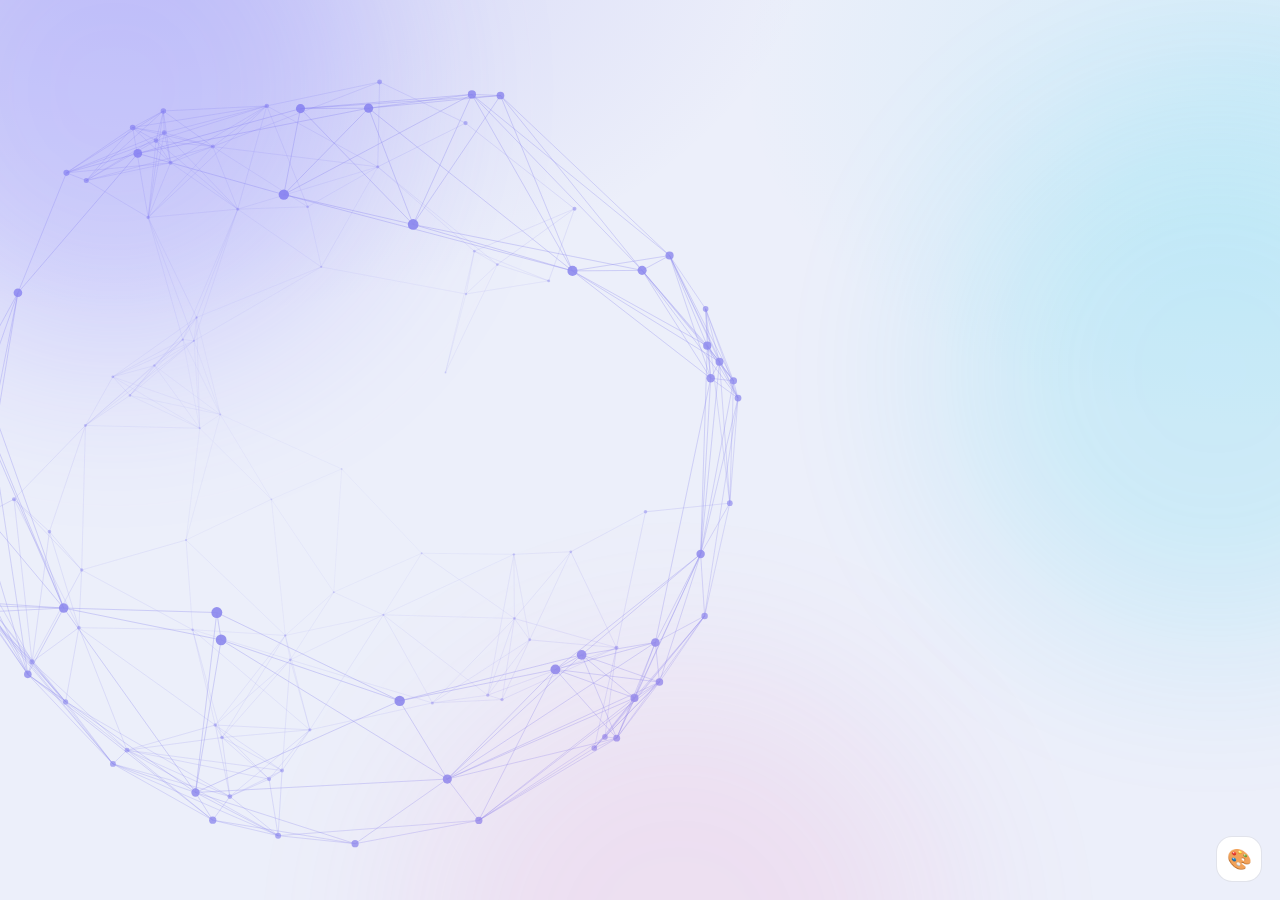
<file: frontend/index.html>
<!DOCTYPE html>
<html lang="en" data-theme="light"><head><meta charset="utf-8"><meta name="viewport" content="width=device-width,initial-scale=1">
<title>bstpl sim info</title>
<script>try{document.documentElement.dataset.theme=localStorage.getItem('vi-theme')||(matchMedia('(prefers-color-scheme:dark)').matches?'dark':'light')}catch(e){}</script>
<style>.hide{display:none!important}</style>
<link rel="preconnect" href="https://fonts.googleapis.com"><link rel="preconnect" href="https://fonts.gstatic.com" crossorigin>
<link rel="stylesheet" href="https://fonts.googleapis.com/css2?family=Sora:wght@500;700;800&display=swap">
<link rel="stylesheet" href="style.css?v=20261109">
<link rel="stylesheet" href="ux3d.css?v=20261109"></head><body>
<canvas id="bg" aria-hidden="true"></canvas>
<div class="aurora" aria-hidden="true"><i></i><i></i><i></i></div>

<!-- ================= SIGN IN ================= -->
<section id="login" class="hide">
  <div class="hero">
    <div class="scene" aria-hidden="true">
      <div class="ring"></div><div class="ring r2"></div>
      <div class="cube"><i>📶</i><i>🔐</i><i>📊</i><i>📱</i><i>🌐</i><i>⚡</i></div>
    </div>
    <h1 class="brand">Bstpl sim info</h1>
    <p class="lead">Every SIM provider and every customer, behind one employee sign-in.</p>
    <ul class="perks">
      <li><span>🌐</span>Fetch all providers at once, or one by name</li>
      <li><span>🔐</span>Only signed-in employees can add entries or team members</li>
      <li><span>⬇</span>Download any result as Excel</li>
    </ul>
  </div>
  <form id="loginForm" class="glass tilt" data-tilt="5" autocomplete="on">
    <h2>Sign in</h2><p class="sub">Use your employee ID and password.</p>
    <div class="banner warn hide" id="serverWarmBanner" style="font-size:12px;margin-bottom:12px">
      ⚡ Connecting to cloud server (Render free tier wakes up in ~30s on first load). Please wait…
    </div>
    <label>Employee ID<input id="lId" name="username" autocomplete="username" required></label>
    <label>Password<span class="pw"><input id="lPw" name="password" type="password" autocomplete="current-password" required><button type="button" class="eye" data-eye="lPw" aria-label="Show or hide password">👁</button></span></label>
    <div class="err hide" id="lErr" role="alert"></div>
    <button class="btn big" id="lBtn">Sign in</button>
    <p class="hint">Need access? Ask a signed-in colleague to add you in the Team page.</p>
  </form>
</section>

<!-- ================= APP ================= -->
<div id="app" class="hide">
  <header class="top glass">
    <div class="logo"><span class="gem" aria-hidden="true"></span><h1>bstpl sim info</h1></div>
    <nav class="tabs" id="mainNav"><button class="on" data-v="vData">📊 Data</button><button data-v="vTeam">👥 Team</button><button data-v="vLogs">🕘 Login history</button></nav>
    <div class="right">
      <span class="pill" id="conn">connecting…</span>
      <div class="user">
        <button class="avatar" id="userBtn" aria-label="Account menu"><span id="uIni">A</span></button>
        <div class="menu hide" id="userMenu"><div class="who"><b id="uName"></b><small id="uId"></small></div>
          <button id="chgPw">🔑 Change password</button><button id="logout">⎋ Sign out</button></div>
      </div>
    </div>
  </header>

  <main>
    <div class="banner hide" id="banner"></div>
    <div class="banner warn hide" id="pwWarn">You are still using the built-in password. <button class="link" id="pwWarnBtn">Change it now</button></div>

    <!-- ---- data ---- -->
    <section id="vData" class="rise">
      <div class="card tablebar"><div id="chips"></div><button class="btn ghost" id="newTable">➕ New table</button></div>
      <div id="work" class="hide">
        <nav class="tabs subnav"><button class="on" data-t="fetch">📊 Data</button><button data-t="add">➕ Insert</button></nav>
        <section id="fetch" class="rise">
          <!-- Excel Table Action Bar -->
          <div class="card excel-action-bar">
            <div class="row between" style="align-items:center;flex-wrap:wrap;gap:10px">
              <div class="row top0" style="align-items:center;gap:10px;flex-wrap:wrap">
                <!-- Dedicated Download as Excel Sheet Option -->
                <button type="button" class="btn excel-dl-btn" id="dl" title="Download current filtered data as an Excel spreadsheet">
                  <span>⬇ Download Excel (.xlsx)</span>
                </button>

                <button type="button" class="btn ghost" id="reset" title="Clear all column filters and show all data">
                  <span>🔄 Reset All Filters</span>
                </button>

                <!-- One-Time Delete All Data Option -->
                <button type="button" class="btn btn-danger-outline" id="deleteAllBtn" title="Permanently delete all records in this table (Can only be executed once)">
                  <span>🗑️ Delete All</span>
                </button>

                <!-- Column Visibility Dropdown -->
                <div class="col-picker-wrap">
                  <button type="button" class="btn ghost" id="colPickerBtn" aria-expanded="false" title="Choose which columns to show in the table">
                    ⚙ Columns <span class="tag" id="colBadge" style="margin-left:4px;font-size:10px">10</span> ▾
                  </button>
                  <div class="col-picker-menu hide" id="colPickerMenu">
                    <div class="col-picker-header">
                      <div class="row between top0" style="margin-bottom:8px">
                        <strong style="font-size:13px">Columns to Display</strong>
                        <button type="button" class="btn ghost sm" id="colCloseBtn" style="padding:2px 8px">✕</button>
                      </div>
                      <div class="row top0" style="gap:6px">
                        <button type="button" class="btn ghost sm" id="colSelectAll">All</button>
                        <button type="button" class="btn ghost sm" id="colSelectDefault">Core 10</button>
                        <button type="button" class="btn ghost sm" id="colClearAll">Clear</button>
                      </div>
                    </div>
                    <div class="col-picker-list" id="colPickerList"></div>
                  </div>
                </div>

                <div id="filterPills" class="filter-pills-row"></div>
              </div>

              <!-- Page Size Selector -->
              <div class="row top0" style="align-items:center">
                <label style="display:flex;align-items:center;gap:6px;margin:0;font-size:12px;color:var(--mut)">
                  Rows per page:
                  <select id="pageSize" class="auto" style="padding:6px 10px;font-size:12px">
                    <option value="100" selected>100</option>
                    <option value="250">250</option>
                    <option value="500">500</option>
                    <option value="1000">1000</option>
                    <option value="5000">5,000</option>
                  </select>
                </label>
              </div>
            </div>
          </div>
          <div class="stats" id="stats"></div>

          <!-- Interactive Analytics: Monthly Activations & Single/Dual Profile Pie Charts -->
          <div class="card charts-card" id="analyticsSection">
            <div class="row between top0" style="align-items:center;margin-bottom:12px">
              <div style="display:flex;align-items:center;gap:10px">
                <span style="font-size:22px">📊</span>
                <div>
                  <strong style="font-size:15px;display:block">SIM Activations & Profile Analytics</strong>
                  <span class="hint" style="margin:0;font-size:12px">Visual breakdown of monthly activation percentages and single vs dual profile distribution</span>
                </div>
              </div>
              <div style="display:flex;align-items:center;gap:8px">
                <button type="button" class="btn ghost sm chart-default-btn hide" id="goDefaultAllBtn" title="Reset all chart filters to default representation as when you logged in">
                  <span>↺ Go Default</span>
                </button>
                <button type="button" class="btn ghost sm" id="toggleChartsBtn" title="Toggle charts">
                  <span id="toggleChartsText">Hide Charts ▲</span>
                </button>
              </div>
            </div>
            <div class="charts-grid" id="chartsGrid">
              <!-- Chart 1: Monthly Activation Percentages -->
              <div class="chart-box">
                <div class="chart-header">
                  <div style="display:flex;align-items:center;gap:6px">
                    <strong>📅 Activation Percentage per Month</strong>
                    <span class="tag" id="monthChartBadge">Monthly Share</span>
                  </div>
                  <button type="button" class="btn ghost sm chart-default-btn hide" id="goDefaultMonthBtn" title="Return to default monthly representation as when you logged in">
                    <span>↩ Go Default</span>
                  </button>
                </div>
                <div class="pie-layout">
                  <div class="pie-graphic-wrap">
                    <svg id="monthPieSvg" viewBox="0 0 200 200" class="pie-svg"></svg>
                    <div class="pie-center-label" id="monthPieCenter">
                      <b id="monthPieTotal">7,197</b>
                      <span>Activated</span>
                    </div>
                  </div>
                  <div class="pie-legend" id="monthPieLegend"></div>
                </div>
              </div>

              <!-- Chart 2: Single vs Dual Profile -->
              <div class="chart-box">
                <div class="chart-header">
                  <div style="display:flex;align-items:center;gap:6px">
                    <strong>📶 Single vs Dual Profile Breakdown</strong>
                    <span class="tag" id="profileChartBadge">Profile Types</span>
                  </div>
                  <button type="button" class="btn ghost sm chart-default-btn hide" id="goDefaultProfileBtn" title="Return to default profile representation as when you logged in">
                    <span>↩ Go Default</span>
                  </button>
                </div>
                <div class="pie-layout">
                  <div class="pie-graphic-wrap">
                    <svg id="profilePieSvg" viewBox="0 0 200 200" class="pie-svg"></svg>
                    <div class="pie-center-label" id="profilePieCenter">
                      <b id="profilePieRatio">74.6%</b>
                      <span>Single</span>
                    </div>
                  </div>
                  <div class="pie-legend" id="profilePieLegend"></div>
                </div>
              </div>
            </div>
          </div>

          <div class="card table-card" style="position:relative;z-index:1">
            <div class="wrap">
              <table id="dataTable">
                <thead id="head"></thead>
                <tbody id="body"></tbody>
              </table>
            </div>
            <div class="pager"><span id="info"></span><span><button class="btn ghost" id="prev">‹ Prev</button> <button class="btn ghost" id="next">Next ›</button></span></div>
            <!-- Excel Filter Popover Menu (Anchored to table headers) -->
            <div id="excelFilterMenu" class="excel-filter-menu hide" role="dialog" aria-label="Excel column filter"></div>
          </div>
        </section>
        <section id="add" class="hide rise">
          <div class="card empty hide" id="addAll"><h3>Choose a provider to add an entry</h3><div id="addPick"></div></div>
          <form class="card" id="form"><div class="grid" id="fields"></div>
            <div class="row"><button class="btn">Save to database</button><button type="reset" class="btn ghost" id="clear">Clear</button></div></form>
        </section>
      </div>
      <div class="card empty hide" id="noTables">No tables in this database yet. Click <b>➕ New table</b> to create one, or create tables in MySQL Workbench and refresh this page.</div>
    </section>

    <!-- ---- team ---- -->
    <section id="vTeam" class="hide rise"><div class="two">
      <form class="card" id="memberForm" autocomplete="off"><h3>Add a team member</h3>
        <p class="hint">Only signed-in employees can do this. The new member can change their password after signing in.</p>
        <div class="grid one">
          <label>Employee ID<input id="mId" required minlength="3" maxlength="30" pattern="[A-Za-z0-9_.-]+" placeholder="e.g. 2045"></label>
          <label>Full name<input id="mName" required maxlength="100" placeholder="e.g. Asha Rao"></label>
          <label>Temporary password<span class="pw"><input id="mPw" type="password" minlength="6" maxlength="100" required autocomplete="new-password" data-meter="mMeter"><button type="button" class="eye" data-eye="mPw" aria-label="Show or hide password">👁</button></span><span class="meter" id="mMeter"><i></i></span></label>
          <label style="display:flex;gap:8px;align-items:center;font-weight:500"><input type="checkbox" id="mAdmin" style="width:auto;margin:0"> Administrator (manages the team, sees login history, creates tables)</label>
        </div>
        <div class="row"><button class="btn">Add member</button></div></form>
      <div class="card"><h3>Team members <small class="count" id="mCount"></small></h3>
        <div class="wrap"><table><thead><tr><th>Employee ID</th><th>Name</th><th>Added by</th><th>Last sign-in</th><th></th></tr></thead><tbody id="mBody"></tbody></table></div></div>
    </div></section>

    <!-- ---- login history ---- -->
    <section id="vLogs" class="hide rise"><div class="card">
      <div class="row between top0"><h3>Login history <small class="count" id="lgInfo"></small></h3>
        <span class="row top0"><select id="lgFilter" class="auto"><option value="">Everything</option><option value="fail">Failed sign-ins</option><option value="login">Sign-ins</option><option value="logout">Sign-outs</option><option value="password_change">Password changes</option><option value="member_added">Members added</option><option value="member_removed">Members removed</option><option value="bulk_upload">Bulk uploads</option></select>
        <button class="btn ghost" id="lgRefresh">↻ Refresh</button></span></div>
      <div class="wrap"><table><thead><tr><th>Time</th><th>Employee ID</th><th>Name</th><th>What happened</th><th>Details</th><th>IP address</th><th>Device</th></tr></thead><tbody id="lgBody"></tbody></table></div>
    </div></section>
  </main>
</div>

<dialog id="dlg"><h2>Create a new table</h2>
  <label>Table name<input id="tName" placeholder="e.g. NEWPROVIDER"></label>
  <p class="hint">An <b>id</b> column (automatic number) and a <b>created_at</b> column are added for you.</p>
  <div id="cols"></div>
  <div class="row"><button type="button" class="btn ghost" id="addCol">+ Column</button><span style="flex:1"></span>
    <button type="button" class="btn ghost" id="cancel">Cancel</button><button type="button" class="btn" id="create">Create table</button></div>
</dialog>

<dialog id="pwDlg"><h2>Change password</h2>
  <form id="pwForm" autocomplete="off">
    <label>Current password<span class="pw"><input id="pCur" type="password" autocomplete="current-password" required><button type="button" class="eye" data-eye="pCur" aria-label="Show or hide password">👁</button></span></label>
    <label>New password<span class="pw"><input id="pNew" type="password" minlength="6" maxlength="100" autocomplete="new-password" data-meter="pMeter" required><button type="button" class="eye" data-eye="pNew" aria-label="Show or hide password">👁</button></span><span class="meter" id="pMeter"><i></i></span></label>
    <label>Repeat new password<input id="pNew2" type="password" autocomplete="new-password" required></label>
    <p class="hint">At least 6 characters. 12 or more, mixing letters, numbers and symbols, is strong. Other devices are signed out when you save.</p>
    <div class="row"><span style="flex:1"></span><button type="button" class="btn ghost" id="pCancel">Cancel</button><button class="btn">Save password</button></div>
  </form>
</dialog>

<dialog id="uploadAckDlg" class="ack-dlg">
  <!-- Progress Section -->
  <div id="uploadProgressSection">
    <div class="row between" style="align-items:center;margin-bottom:12px">
      <h3 style="margin:0">⏳ Uploading & Processing Excel Data</h3>
      <span class="tag ok" id="uploadStatusTag">All Sheets</span>
    </div>
    <p class="hint" id="uploadFileMeta" style="margin:0 0 14px">Preparing file...</p>
    
    <div class="progress-wrap">
      <div class="progress-track">
        <div id="uploadProgressBar" class="progress-bar"></div>
      </div>
      <div class="row between" style="font-size:12px;margin-top:8px;color:var(--mut)">
        <span id="uploadStageText">Uploading file…</span>
        <b id="uploadPercent">0%</b>
      </div>
    </div>
    
    <div class="upload-steps">
      <div class="ustep active" id="step1"><i>1</i> <span>Uploading Excel file</span></div>
      <div class="ustep" id="step2"><i>2</i> <span>Sheet names as Providers</span></div>
      <div class="ustep" id="step3"><i>3</i> <span>Consolidating customer entries</span></div>
    </div>
  </div>

  <!-- Acknowledgment Section -->
  <div id="uploadAckSection" class="hide">
    <div style="text-align:center;margin-bottom:18px">
      <div class="ack-icon">✅</div>
      <h2 style="margin:0 0 6px">Data Upload Acknowledgment</h2>
      <p class="hint" style="max-width:560px;margin:0 auto">
        All sheets have been successfully consolidated into the unified table. Each sheet name was processed as the SIM Provider, and each table row was imported with its customer name. The file itself is not stored; only a fingerprint is kept so an accidental re-upload can be caught.
      </p>
    </div>

    <div class="stats" style="grid-template-columns:repeat(3,1fr);margin-bottom:18px">
      <div class="card stat">
        <b id="ackTotalRows">0</b>
        <span>Total Entries Imported</span>
      </div>
      <div class="card stat">
        <b id="ackSheetsCount">0</b>
        <span>Providers (Sheets)</span>
      </div>
      <div class="card stat">
        <b id="ackCustomersCount">0</b>
        <span>Customers Identified</span>
      </div>
    </div>

    <ul id="ackWarnings" class="hide" style="margin:0 0 14px;padding:10px 12px 10px 28px;border:1px solid var(--warn);border-radius:12px;color:var(--warn);font-size:12px"></ul>
    <h4 style="margin:0 0 8px;font-size:13px;color:var(--mut);text-transform:uppercase;letter-spacing:.05em">Providers (Sheets) Breakdown</h4>
    <div class="wrap" style="max-height:220px;margin-bottom:18px">
      <table>
        <thead>
          <tr>
            <th>Sheet Name (Provider)</th>
            <th class="num">Entries (Rows)</th>
            <th>Sample Customers</th>
            <th>Status</th>
          </tr>
        </thead>
        <tbody id="ackBreakdownBody"></tbody>
      </table>
    </div>

    <div class="row end">
      <button type="button" class="btn" id="ackCloseBtn">✔ Acknowledge & View Records</button>
    </div>
  </div>

  <!-- Error Section -->
  <div id="uploadErrorSection" class="hide">
    <div style="text-align:center;margin-bottom:18px">
      <div class="ack-icon" style="color:var(--err)">⚠️</div>
      <h2 style="margin:0 0 8px">Upload Failed</h2>
      <p class="err" id="uploadErrorMsg"></p>
    </div>
    <div class="row end">
      <button type="button" class="btn ghost" id="ackErrCloseBtn">Dismiss</button>
    </div>
  </div>
</dialog>

<!-- Professional Delete Entry Confirmation Modal -->
<dialog id="deleteRowDlg" class="pro-modal">
  <div class="pro-modal-body">
    <div class="pro-modal-header">
      <div class="pro-modal-icon danger">
        <svg viewBox="0 0 24 24" width="22" height="22" fill="none" stroke="currentColor" stroke-width="2" stroke-linecap="round" stroke-linejoin="round">
          <polyline points="3 6 5 6 21 6"></polyline>
          <path d="M19 6v14a2 2 0 0 1-2 2H7a2 2 0 0 1-2-2V6m3 0V4a2 2 0 0 1 2-2h4a2 2 0 0 1 2 2v2"></path>
          <line x1="10" y1="11" x2="10" y2="17"></line>
          <line x1="14" y1="11" x2="14" y2="17"></line>
        </svg>
      </div>
      <div>
        <h3 style="margin:0 0 4px;font-size:16px;font-weight:700">Delete Record</h3>
        <p style="margin:0;font-size:12px;color:var(--mut)">Permanently remove this entry from the database. The change will reflect immediately on the website.</p>
      </div>
    </div>

    <!-- Record Preview Card -->
    <div class="pro-record-card">
      <div class="pro-record-row"><span class="pro-record-label">Customer</span><strong class="pro-record-val" id="delRowCustomer">—</strong></div>
      <div class="pro-record-row"><span class="pro-record-label">Provider</span><strong class="pro-record-val" id="delRowProvider">—</strong></div>
      <div class="pro-record-row"><span class="pro-record-label">Date</span><strong class="pro-record-val" id="delRowDate">—</strong></div>
      <div class="pro-record-row"><span class="pro-record-label">Plan / Qty</span><strong class="pro-record-val" id="delRowPlan">—</strong></div>
    </div>

    <div class="pro-modal-actions">
      <button type="button" class="btn ghost" id="delRowCancelBtn">Cancel</button>
      <button type="button" class="btn btn-danger-solid" id="delRowConfirmBtn">
        <span>Delete Record</span>
      </button>
    </div>
  </div>
</dialog>

<!-- Professional Delete All Modal -->
<dialog id="deleteAllModal" class="pro-modal">
  <div class="pro-modal-body">
    <div class="pro-modal-header">
      <div class="pro-modal-icon danger">
        <svg viewBox="0 0 24 24" width="22" height="22" fill="none" stroke="currentColor" stroke-width="2">
          <circle cx="12" cy="12" r="10"></circle>
          <line x1="12" y1="8" x2="12" y2="12"></line>
          <line x1="12" y1="16" x2="12.01" y2="16"></line>
        </svg>
      </div>
      <div>
        <h3 style="margin:0 0 4px;font-size:16px;font-weight:700">Delete All Data</h3>
        <p style="margin:0;font-size:12px;color:var(--mut)">Permanently wipes all customer records from this table while keeping the SIM providers intact. <b>Strictly works only once</b> and locks permanently.</p>
      </div>
    </div>

    <div style="background:rgba(239,68,68,.08);border:1px solid rgba(239,68,68,.25);padding:10px 12px;border-radius:10px;font-size:12px;color:var(--tx)">
      ⚠️ <b>Warning:</b> This action cannot be reversed. All customer entries will be erased.
    </div>

    <label style="font-size:12px;margin:0 0 10px;display:block">
      Type <b>DELETE</b> to confirm:
      <input type="text" id="delAllConfirmInput" placeholder="DELETE" style="width:100%;margin-top:6px;font-family:monospace;letter-spacing:1.5px;text-transform:uppercase" autocomplete="off">
    </label>

    <div class="pro-modal-actions">
      <button type="button" class="btn ghost" id="delAllCancelBtn">Cancel</button>
      <button type="button" class="btn btn-danger-solid" id="delAllConfirmBtn" disabled>
        <span>Delete All Data</span>
      </button>
    </div>
  </div>
</dialog>

<div class="themer" id="themer">
  <div class="menu up hide" id="themeMenu" role="menu" aria-label="Choose a theme"></div>
  <button class="icon" id="themeBtn" title="Change theme (Drag anywhere with cursor)" aria-label="Change theme">🎨</button>
</div>
<div id="toast" role="status"></div>
<script src="script.js?v=20261109"></script>
<script src="ux3d.js?v=20261109"></script></body></html>
</file>
<file: frontend/style.css>
/* bstpl sim info - light + dark, glass surfaces, CSS 3D (cube, rings, tilt, keycap buttons) and a canvas node-sphere behind everything */
/* ---------- themes: pick one with the 🎨 button (saved in this browser) ---------- */
:root,[data-theme=light]{--bg:#eceffa;--card:#ffffff;--glass:rgba(255,255,255,.74);--tx:#141a31;--mut:#657090;--line:rgba(30,42,100,.13);--a:#4f46e5;--a2:#7c73ff;--arg:79,70,229;--on:#fff;--o1:#7c73ff;--o2:#22d3ee;--o3:#f472b6;--org:34,211,238;--ok:#12805c;--err:#d03a31;--warn:#9a6a10;--sh:0 22px 44px -26px rgba(40,50,120,.4);--disp:'Sora',system-ui,'Segoe UI',sans-serif;color-scheme:light}
[data-theme=dark]{--bg:#090d1c;--card:#151b33;--glass:rgba(21,27,51,.72);--tx:#edf0ff;--mut:#9aa5ca;--line:rgba(160,175,255,.15);--a:#8b83ff;--a2:#5f56e8;--arg:139,131,255;--warn:#e6b450;--sh:0 22px 44px -26px rgba(0,0,0,.8);color-scheme:dark}
[data-theme=ocean]{--bg:#e5f3fa;--glass:rgba(255,255,255,.76);--tx:#0c2433;--mut:#53708a;--line:rgba(8,70,110,.15);--a:#075985;--a2:#0284c7;--arg:7,89,133;--o1:#38bdf8;--o2:#2dd4bf;--o3:#818cf8;--org:45,212,191;--sh:0 22px 44px -26px rgba(3,70,110,.42)}
[data-theme=forest]{--bg:#07120d;--card:#0f1f18;--glass:rgba(15,31,24,.74);--tx:#e6f6ee;--mut:#8fb3a1;--line:rgba(120,230,170,.16);--a:#34d399;--a2:#10b981;--arg:52,211,153;--on:#04170e;--o1:#10b981;--o2:#84cc16;--o3:#06b6d4;--org:132,204,22;--warn:#e6b450;--sh:0 22px 44px -26px rgba(0,0,0,.85);color-scheme:dark}
[data-theme=sunset]{--bg:#fff0e6;--glass:rgba(255,255,255,.78);--tx:#2b1608;--mut:#8a6048;--line:rgba(140,60,10,.16);--a:#c2410c;--a2:#ea580c;--arg:194,65,12;--o1:#fb923c;--o2:#f472b6;--o3:#fbbf24;--org:244,114,182;--sh:0 22px 44px -26px rgba(150,60,10,.42)}
[data-theme=rose]{--bg:#fdeef3;--glass:rgba(255,255,255,.78);--tx:#2d0f1a;--mut:#8b5a6b;--line:rgba(150,20,60,.15);--a:#be123c;--a2:#e11d48;--arg:190,18,60;--o1:#fb7185;--o2:#c084fc;--o3:#fda4af;--org:192,132,252;--sh:0 22px 44px -26px rgba(150,20,60,.4)}
[data-theme=graphite]{--bg:#101113;--card:#1b1d21;--glass:rgba(27,29,33,.76);--tx:#efeff1;--mut:#9a9ca5;--line:rgba(255,255,255,.12);--a:#f5a524;--a2:#fcd34d;--arg:245,165,36;--on:#1a1100;--o1:#f5a524;--o2:#64748b;--o3:#a1a1aa;--org:100,116,139;--warn:#e6b450;--sh:0 22px 44px -26px rgba(0,0,0,.85);color-scheme:dark}
*{box-sizing:border-box}
body{margin:0;min-height:100vh;overflow-x:hidden;font:14px/1.5 system-ui,'Segoe UI',sans-serif;color:var(--tx);background:radial-gradient(1100px 650px at 12% -8%,rgba(var(--arg),.16),transparent 60%),radial-gradient(900px 600px at 100% 8%,rgba(var(--org),.12),transparent 60%),var(--bg)}
h1,h2,h3{font-family:var(--disp);margin:0}h3{font-size:16px;margin-bottom:6px}h3 .count{color:var(--mut);font:600 12px system-ui;margin-left:6px}
.hide{display:none!important}
#bg{position:fixed;inset:0;z-index:0;pointer-events:none;opacity:.6;transition:opacity .6s}body.authed #bg{opacity:.3}
.aurora{position:fixed;inset:0;z-index:0;overflow:hidden;pointer-events:none}
.aurora i{position:absolute;width:42vmax;height:42vmax;border-radius:50%;filter:blur(90px);opacity:.26;animation:drift 24s ease-in-out infinite}
.aurora i:nth-child(1){background:var(--o1);left:-12vmax;top:-14vmax}.aurora i:nth-child(2){background:var(--o2);right:-16vmax;top:8vmax;opacity:.16;animation-delay:-8s}.aurora i:nth-child(3){background:var(--o3);left:32vw;bottom:-24vmax;opacity:.12;animation-delay:-15s}
@keyframes drift{50%{transform:translate(4vmax,3vmax) scale(1.1)}}
#login,#app{position:relative;z-index:1}

/* ---------- surfaces ---------- */
.glass,.card{background:var(--glass);-webkit-backdrop-filter:blur(16px) saturate(140%);backdrop-filter:blur(16px) saturate(140%);border:1px solid var(--line);box-shadow:var(--sh),inset 0 1px 0 rgba(255,255,255,.22)}
.card{border-radius:18px;padding:18px;margin-bottom:18px}
.rise{animation:rise .35s ease-out both}@keyframes rise{from{opacity:0;transform:translateY(10px)}}
.tilt{position:relative;transform:perspective(900px) rotateX(var(--rx,0deg)) rotateY(var(--ry,0deg));transition:transform .18s ease-out,box-shadow .3s;will-change:transform}
.tilt::after{content:'';position:absolute;inset:0;border-radius:inherit;pointer-events:none;opacity:0;transition:opacity .3s;background:radial-gradient(circle at var(--gx,50%) var(--gy,0%),rgba(255,255,255,.2),transparent 55%)}
.tilt:hover::after{opacity:1}.tilt:hover{box-shadow:0 34px 60px -26px rgba(var(--arg),.55),inset 0 1px 0 rgba(255,255,255,.25)}

/* ---------- forms + buttons ---------- */
label{display:block;font-size:12px;font-weight:600;color:var(--mut)}
input,select,textarea{width:100%;margin-top:4px;padding:10px 12px;font:inherit;color:var(--tx);background:color-mix(in srgb,var(--bg) 70%,var(--card));border:1px solid var(--line);border-radius:12px;transition:box-shadow .2s,border-color .2s}
input:focus,select:focus,textarea:focus{outline:none;border-color:var(--a);box-shadow:0 0 0 4px rgba(var(--arg),.22)}
select.auto{width:auto;margin:0}textarea{min-height:60px;resize:vertical}
.btn{position:relative;border:0;border-radius:12px;padding:11px 20px;font:inherit;font-weight:700;color:var(--on);cursor:pointer;background:linear-gradient(135deg,var(--a2),var(--a));box-shadow:inset 0 1px 0 rgba(255,255,255,.35),0 5px 0 -1px color-mix(in srgb,var(--a) 50%,#000),0 14px 22px -10px rgba(var(--arg),.6);transition:transform .12s,box-shadow .12s,filter .2s}
.btn:hover{transform:translateY(-2px);filter:brightness(1.07)}
.btn:active{transform:translateY(4px);box-shadow:inset 0 1px 0 rgba(255,255,255,.3),0 1px 0 -1px color-mix(in srgb,var(--a) 50%,#000),0 4px 8px -6px rgba(var(--arg),.6)}
.btn.ghost{color:var(--tx);background:var(--card);border:1px solid var(--line);box-shadow:0 3px 0 -1px var(--line)}
.btn.ghost:active{transform:translateY(2px);box-shadow:none}.btn.sm{padding:5px 12px;font-size:12px}
.btn:disabled{opacity:.5;pointer-events:none}.btn.big{width:100%;margin-top:20px;padding:13px}
.btn.busy{pointer-events:none;opacity:.8}.btn.busy::after{content:'';display:inline-block;width:14px;height:14px;margin-left:10px;vertical-align:-2px;border:2px solid var(--on);border-top-color:transparent;border-radius:50%;animation:turn .7s linear infinite}
@keyframes turn{to{transform:rotate(360deg)}}
:is(button,a,input,select):focus-visible{outline:3px solid rgba(var(--arg),.55);outline-offset:2px}
.link{background:none;border:0;padding:0;color:var(--a);font:inherit;font-weight:700;text-decoration:underline;cursor:pointer}
.pw{position:relative;display:block}.pw input{padding-right:46px}
.eye{position:absolute;right:5px;bottom:5px;width:34px;height:32px;border:0;border-radius:9px;background:none;cursor:pointer;font-size:15px;opacity:.65}.eye:hover{opacity:1;background:rgba(var(--arg),.1)}
.meter{display:block;height:5px;border-radius:5px;margin-top:7px;background:rgba(var(--arg),.12);overflow:hidden}
.meter i{display:block;height:100%;width:0;transition:width .25s,background .25s;background:var(--err)}
.meter i[data-s="2"]{background:#e0a100}.meter i[data-s="3"]{background:#6bbf3a}.meter i[data-s="4"]{background:var(--ok)}
.grid{display:grid;grid-template-columns:repeat(auto-fill,minmax(180px,1fr));gap:14px}.grid.one{grid-template-columns:1fr}.grid .wide{grid-column:1/-1}
.row{display:flex;gap:10px;align-items:end;margin-top:16px;flex-wrap:wrap}.row.between{justify-content:space-between;align-items:center}.row.top0{margin-top:0}
.hint{color:var(--mut);font-size:12px;margin:10px 0 0}

/* ---------- sign-in ---------- */
#login{min-height:100vh;display:grid;grid-template-columns:1.05fr .95fr;gap:48px;align-items:center;max-width:1180px;margin:0 auto;padding:40px 28px}
.brand{font-size:clamp(38px,5.4vw,64px);letter-spacing:-.03em;line-height:1.02;margin:6px 0 14px}
.lead{font-size:18px;color:var(--mut);max-width:430px;margin:0}
.perks{list-style:none;padding:0;margin:26px 0 0;display:grid;gap:12px;max-width:430px}
.perks li{display:flex;gap:12px;align-items:center;font-weight:600}
.perks span{flex:none;display:grid;place-items:center;width:36px;height:36px;border-radius:11px;background:rgba(var(--arg),.12)}
#loginForm{width:100%;max-width:430px;justify-self:center;padding:36px 34px;border-radius:26px}
#loginForm h2{font-size:26px}.sub{color:var(--mut);margin:6px 0 22px}#loginForm label+label{margin-top:14px}
.err{margin-top:14px;padding:10px 12px;border-radius:12px;background:rgba(208,58,49,.12);border:1px solid var(--err);color:var(--err);font-weight:600}
.shake{animation:shake .4s}@keyframes shake{20%,60%{transform:translateX(-8px)}40%,80%{transform:translateX(8px)}}
/* the 3D cube */
.scene{position:relative;height:280px;perspective:900px;display:grid;place-items:center;margin-bottom:6px;transform-style:preserve-3d}
.cube{--s:118px;position:relative;width:var(--s);height:var(--s);transform-style:preserve-3d;animation:spin 20s linear infinite}
.cube i{position:absolute;inset:0;display:grid;place-items:center;font-style:normal;font-size:38px;border:1px solid rgba(255,255,255,.4);border-radius:10px;background:linear-gradient(135deg,rgba(var(--arg),.55),rgba(var(--arg),.16));box-shadow:inset 0 0 34px rgba(255,255,255,.16),0 0 24px rgba(var(--arg),.25)}
.cube i:nth-child(1){transform:translateZ(calc(var(--s)/2))}.cube i:nth-child(2){transform:rotateY(90deg) translateZ(calc(var(--s)/2))}
.cube i:nth-child(3){transform:rotateY(180deg) translateZ(calc(var(--s)/2))}.cube i:nth-child(4){transform:rotateY(-90deg) translateZ(calc(var(--s)/2))}
.cube i:nth-child(5){transform:rotateX(90deg) translateZ(calc(var(--s)/2))}.cube i:nth-child(6){transform:rotateX(-90deg) translateZ(calc(var(--s)/2))}
@keyframes spin{from{transform:rotateX(-22deg) rotateY(0)}to{transform:rotateX(-22deg) rotateY(360deg)}}
.ring{position:absolute;inset:0;margin:auto;width:250px;height:250px;border-radius:50%;border:2px solid rgba(var(--arg),.5);transform:rotateX(74deg);animation:orbit 9s linear infinite}
.ring::after{content:'';position:absolute;top:-8px;left:50%;width:14px;height:14px;margin-left:-7px;border-radius:50%;background:var(--a2);box-shadow:0 0 20px var(--a2)}
.ring.r2{width:320px;height:320px;border-color:rgba(var(--arg),.25);animation-duration:14s;animation-direction:reverse;transform:rotateX(74deg) rotateY(18deg)}
@keyframes orbit{to{transform:rotateX(74deg) rotateZ(360deg)}}.ring.r2{animation-name:orbit2}@keyframes orbit2{to{transform:rotateX(74deg) rotateY(18deg) rotateZ(360deg)}}

/* ---------- app shell ---------- */
.top{position:sticky;top:12px;z-index:20;display:flex;align-items:center;gap:16px;flex-wrap:wrap;max-width:1400px;width:calc(100% - 24px);margin:12px auto 0;padding:10px 16px;border-radius:20px}
.logo{display:flex;align-items:center;gap:12px}.logo h1{font-size:18px;letter-spacing:-.01em}
.gem{width:24px;height:24px;border-radius:7px;background:linear-gradient(135deg,var(--a2),var(--a));box-shadow:inset 0 1px 0 rgba(255,255,255,.5),3px 4px 0 rgba(var(--arg),.35),0 8px 14px -4px rgba(var(--arg),.6);animation:gem 7s ease-in-out infinite}
@keyframes gem{0%,100%{transform:perspective(120px) rotateX(18deg) rotateY(-24deg)}50%{transform:perspective(120px) rotateX(-14deg) rotateY(26deg)}}
.tabs{display:flex;gap:4px;padding:4px;border-radius:14px;background:rgba(var(--arg),.09)}
.tabs button{border:0;background:none;color:var(--mut);font:inherit;font-weight:700;padding:8px 14px;border-radius:10px;cursor:pointer;transition:background .2s,color .2s}
.tabs button:hover{color:var(--tx)}.tabs button.on{background:var(--card);color:var(--a);box-shadow:0 6px 14px -8px rgba(var(--arg),.7)}
.subnav{display:inline-flex;margin-bottom:16px}
.right{margin-left:auto;display:flex;align-items:center;gap:12px;flex-wrap:wrap}
.pill{font-size:11px;font-weight:700;padding:4px 10px;border-radius:20px;background:rgba(208,58,49,.14);color:var(--err)}.pill.ok{background:rgba(18,128,92,.14);color:var(--ok)}
.icon{width:38px;height:38px;border-radius:12px;border:1px solid var(--line);background:var(--card);cursor:pointer;font-size:16px;transition:transform .15s}.icon:hover{transform:rotate(20deg) scale(1.08)}
.user{position:relative}
.avatar{width:38px;height:38px;border-radius:12px;border:0;color:var(--on);font-weight:800;cursor:pointer;background:linear-gradient(135deg,var(--a2),var(--a));box-shadow:inset 0 1px 0 rgba(255,255,255,.4),0 4px 0 -1px color-mix(in srgb,var(--a) 50%,#000),0 12px 18px -8px rgba(var(--arg),.7)}
.menu{position:absolute;right:0;top:calc(100% + 12px);min-width:230px;padding:8px;border-radius:16px;background:var(--card);border:1px solid var(--line);box-shadow:var(--sh);animation:pop .15s ease-out}
.themer{position:fixed;z-index:9000;right:18px;bottom:18px;display:flex;flex-direction:column;align-items:flex-end;gap:10px;touch-action:none}
.themer.dragging{user-select:none;opacity:.92}
.themer.dragging #themeBtn{cursor:grabbing!important;transform:scale(1.1);box-shadow:0 14px 30px rgba(0,0,0,.4)}
#themeBtn{cursor:grab;touch-action:none}
.themer .icon{width:46px;height:46px;border-radius:16px;font-size:20px;box-shadow:var(--sh)}
.menu.up{position:static;min-width:210px;max-height:60vh;overflow:auto}
.menu .sw{display:flex;align-items:center;gap:12px}.menu .sw i{flex:none;width:22px;height:22px;border-radius:50%;border:2px solid var(--line);box-shadow:inset 0 0 0 3px var(--c1),inset 0 0 0 20px var(--c2)}
.menu .sw.on{background:rgba(var(--arg),.14);color:var(--a)}.menu .sw small{margin-left:auto;color:var(--mut);font-weight:500}
@keyframes pop{from{opacity:0;transform:translateY(-6px) scale(.97)}}
.menu .who{padding:8px 10px 10px;border-bottom:1px solid var(--line);margin-bottom:6px}.menu .who b,.menu .who small{display:block}.menu small{color:var(--mut)}
.menu button{display:block;width:100%;text-align:left;border:0;background:none;color:var(--tx);font:inherit;font-weight:600;padding:9px 10px;border-radius:10px;cursor:pointer}.menu button:hover{background:rgba(var(--arg),.1)}
main{max-width:1400px;margin:22px auto 40px;padding:0 12px}
.banner{margin-bottom:16px;padding:12px 16px;border-radius:14px;white-space:pre-wrap;background:color-mix(in srgb,var(--err) 12%,var(--card));border:1px solid var(--err)}
.banner.warn{background:color-mix(in srgb,var(--warn) 14%,var(--card));border-color:var(--warn)}
.tablebar{display:flex;gap:10px;align-items:center;flex-wrap:wrap}#chips{display:flex;gap:10px;flex-wrap:wrap;flex:1}
.chip{border:1px solid var(--line);background:var(--card);color:var(--tx);border-radius:20px;padding:7px 14px;font:inherit;font-weight:700;cursor:pointer;transition:transform .15s,box-shadow .15s}
.chip:hover{transform:translateY(-3px);box-shadow:0 12px 18px -12px rgba(var(--arg),.7)}
.chip small{color:var(--mut);font-weight:500;margin-left:6px}
.chip.on{color:var(--on);border-color:transparent;background:linear-gradient(135deg,var(--a2),var(--a));box-shadow:inset 0 1px 0 rgba(255,255,255,.35),0 4px 0 -1px color-mix(in srgb,var(--a) 50%,#000),0 12px 18px -8px rgba(var(--arg),.6)}.chip.on small{color:var(--on);opacity:.85}

/* ---------- data ---------- */
.stats{display:grid;grid-template-columns:repeat(3,1fr);gap:14px;margin-bottom:18px;position:relative;z-index:1}
.stat{margin:0;padding:16px 18px}.stat b{display:block;font:800 28px var(--disp);color:var(--a);letter-spacing:-.02em}.stat span{color:var(--mut);font-size:12px}
.wrap{overflow:auto;max-height:62vh;border:1px solid var(--line);border-radius:14px}
table{border-collapse:collapse;width:100%;white-space:nowrap}
th{position:sticky;top:0;z-index:1;background:var(--card);text-align:left;padding:11px 14px;font-size:12px;color:var(--mut);border-bottom:1px solid var(--line);cursor:pointer;user-select:none}
#head th:hover{color:var(--a)}td{padding:9px 14px;border-bottom:1px solid var(--line)}tbody tr:hover td{background:rgba(var(--arg),.07)}.num{text-align:right}
.tag{display:inline-block;font-size:11px;font-weight:700;padding:2px 9px;border-radius:20px;background:rgba(var(--arg),.14);color:var(--a)}.tag.good{background:rgba(18,128,92,.14);color:var(--ok)}.tag.bad{background:rgba(208,58,49,.14);color:var(--err)}
tbody td .tag{cursor:pointer;transition:transform .12s,box-shadow .12s}tbody td .tag:hover{transform:translateY(-1px) scale(1.05);box-shadow:0 3px 6px -2px rgba(var(--arg),.4)}
.pager{display:flex;justify-content:space-between;align-items:center;margin-top:14px;color:var(--mut)}
.empty{text-align:center;color:var(--mut);padding:38px 14px}.empty h3{color:var(--tx);margin-bottom:14px}#addPick{display:flex;gap:10px;flex-wrap:wrap;justify-content:center}
.two{display:grid;grid-template-columns:minmax(300px,390px) 1fr;gap:18px;align-items:start}
dialog{border:1px solid var(--line);border-radius:20px;background:var(--card);color:var(--tx);padding:24px;width:min(560px,92vw);box-shadow:0 40px 80px -30px rgba(0,0,0,.6)}
dialog[open]{animation:pop .2s ease-out}dialog::backdrop{background:rgba(8,12,28,.6);-webkit-backdrop-filter:blur(4px);backdrop-filter:blur(4px)}
dialog h2{font-size:20px;margin-bottom:14px}dialog label+label{margin-top:12px}
.crow{display:grid;grid-template-columns:1fr 170px auto;gap:8px;margin-top:8px;align-items:end}.crow input,.crow select{margin:0}
.upload-bar{margin-bottom:16px;background:linear-gradient(135deg,rgba(var(--arg),.06),transparent);border:1px dashed var(--line)}
.upload-bar strong{font-size:15px;color:var(--tx)}
.row.end{justify-content:flex-end}
.form-subbox{grid-column:1/-1;background:rgba(var(--arg),.06);border:1px dashed var(--line);border-radius:14px;padding:14px;animation:rise .2s ease-out}
.form-subbox h4{margin:0 0 10px;font-size:12px;font-weight:700;color:var(--a);text-transform:uppercase;letter-spacing:.05em}
.form-subbox .grid{gap:10px}

/* ---------- column picker dropdown ---------- */
.col-picker-wrap{position:relative;display:inline-block;z-index:110}
.col-picker-menu{position:absolute;left:0;top:calc(100% + 8px);z-index:99999!important;width:min(340px,92vw);max-height:420px;overflow-y:auto;background:var(--card)!important;border:1px solid var(--line);border-radius:16px;padding:14px;box-shadow:0 24px 50px rgba(0,0,0,.45),0 4px 16px rgba(0,0,0,.2);animation:pop .15s ease-out}
.col-picker-header{padding-bottom:10px;border-bottom:1px solid var(--line);margin-bottom:8px}
.col-picker-list{display:flex;flex-direction:column;gap:3px;max-height:280px;overflow-y:auto;padding-right:4px}
.col-picker-item{display:flex;align-items:center;gap:10px;padding:6px 8px;border-radius:8px;cursor:pointer;font-size:13px;user-select:none;transition:background .12s}
.col-picker-item:hover{background:rgba(var(--arg),.09)}
.col-picker-item input[type="checkbox"]{margin:0;width:16px;height:16px;cursor:pointer}
.col-picker-item span{flex:1;white-space:nowrap;overflow:hidden;text-overflow:ellipsis;font-weight:500}

/* ---------- Interactive Pie Charts & Analytics ---------- */
.charts-card{padding:18px 20px;margin-bottom:18px;position:relative;z-index:2}
.charts-grid{display:grid;grid-template-columns:repeat(auto-fit,minmax(340px,1fr));gap:18px;margin-top:10px}
.chart-box{background:rgba(var(--arg),.04);border:1px solid var(--line);border-radius:16px;padding:16px;display:flex;flex-direction:column;gap:12px;transition:box-shadow .2s}
.chart-box:hover{box-shadow:0 8px 24px rgba(0,0,0,.08)}
.chart-header{display:flex;align-items:center;justify-content:space-between;gap:8px;padding-bottom:10px;border-bottom:1px solid var(--line)}
.chart-header strong{font-size:13px;color:var(--tx)}
.pie-layout{display:flex;align-items:center;gap:18px;flex-wrap:wrap}
.pie-graphic-wrap{position:relative;width:150px;height:150px;flex-shrink:0;margin:0 auto}
.pie-svg{width:100%;height:100%;overflow:visible;filter:drop-shadow(0 4px 8px rgba(0,0,0,.15))}
.pie-slice{transition:transform .2s ease,opacity .15s;cursor:pointer;transform-origin:100px 100px}
.pie-slice:hover{opacity:.9;transform:scale(1.05)}
.pie-center-label{position:absolute;inset:0;display:flex;flex-direction:column;align-items:center;justify-content:center;pointer-events:none;text-align:center}
.pie-center-label b{font-size:16px;font-weight:800;color:var(--tx);line-height:1.1}
.pie-center-label span{font-size:10px;font-weight:600;color:var(--mut);text-transform:uppercase;letter-spacing:.05em}
.pie-legend{flex:1;min-width:160px;max-height:165px;overflow-y:auto;display:flex;flex-direction:column;gap:5px;padding-right:4px}
.pie-leg-item{display:flex;align-items:center;justify-content:space-between;gap:8px;padding:4px 6px;border-radius:6px;font-size:12px;cursor:pointer;transition:background .1s}
.pie-leg-item:hover{background:rgba(var(--arg),.09)}
.pie-leg-left{display:flex;align-items:center;gap:7px;overflow:hidden;text-overflow:ellipsis;white-space:nowrap}
.pie-dot{width:10px;height:10px;border-radius:3px;flex-shrink:0}
.pie-leg-title{font-weight:600;color:var(--tx);overflow:hidden;text-overflow:ellipsis;white-space:nowrap}
.pie-leg-right{display:flex;align-items:center;gap:6px;flex-shrink:0}
.pie-leg-pct{font-weight:700;font-size:11px;padding:2px 6px;border-radius:10px;background:rgba(var(--arg),.1);color:var(--a)}
.pie-leg-cnt{font-size:11px;color:var(--mut)}
.chart-default-btn{font-size:11px!important;padding:3px 10px!important;border-radius:14px!important;background:rgba(var(--arg),.1)!important;color:var(--a)!important;border:1px solid rgba(var(--arg),.28)!important;display:inline-flex;align-items:center;gap:4px;font-weight:700;transition:all .15s ease;cursor:pointer}
.chart-default-btn:hover{background:var(--a)!important;color:var(--on)!important;box-shadow:0 2px 10px rgba(var(--arg),.35);transform:translateY(-1px)}
.pie-slice.selected-slice{stroke:#fff!important;stroke-width:3px!important;filter:drop-shadow(0 0 8px rgba(var(--arg),.8));transform:scale(1.06);opacity:1!important}
.pie-leg-item.active-pie-item{background:rgba(var(--arg),.15)!important;border:1px solid var(--a);font-weight:700}
.pie-center-label.clickable{pointer-events:auto;cursor:pointer}
.pie-center-label.clickable:hover b{color:var(--a);text-decoration:underline}
.tag.active-pill{background:rgba(var(--arg),.15)!important;color:var(--a)!important;border:1px solid var(--a)!important;font-weight:700}

/* ---------- upload progress & acknowledgment modal ---------- */
.ack-dlg{width:min(680px,94vw);max-height:88vh;overflow-y:auto;padding:28px 24px;border-radius:22px}
.ack-icon{font-size:42px;margin-bottom:8px;line-height:1}
.progress-wrap{background:rgba(var(--arg),.05);padding:16px;border-radius:14px;border:1px solid var(--line)}
.progress-track{height:12px;border-radius:20px;background:rgba(var(--arg),.14);overflow:hidden;position:relative}
.progress-bar{height:100%;width:0%;border-radius:20px;background:linear-gradient(90deg,var(--a),var(--a2));transition:width .25s ease-out;position:relative}
.progress-bar::after{content:'';position:absolute;inset:0;background:linear-gradient(90deg,transparent,rgba(255,255,255,.4),transparent);animation:shimmer 1.5s infinite}
@keyframes shimmer{0%{transform:translateX(-100%)}100%{transform:translateX(100%)}}
.upload-steps{display:grid;grid-template-columns:repeat(3,1fr);gap:10px;margin-top:14px}
.ustep{display:flex;align-items:center;gap:8px;font-size:11px;color:var(--mut);padding:8px 10px;border-radius:10px;background:rgba(var(--arg),.04);border:1px solid var(--line);transition:.2s}
.ustep i{width:18px;height:18px;border-radius:50%;background:var(--line);color:var(--tx);font-style:normal;font-weight:700;display:grid;place-items:center;font-size:10px;flex:none}
.ustep.active{color:var(--a);border-color:var(--a);background:rgba(var(--arg),.1);font-weight:700}
.ustep.active i{background:var(--a);color:var(--on)}
.ustep.done{color:var(--ok);border-color:var(--ok)}
.ustep.done i{background:var(--ok);color:#fff}

#toast{position:fixed;z-index:50;bottom:26px;left:50%;transform:translate(-50%,20px);padding:12px 22px;border-radius:14px;color:#fff;background:var(--ok);box-shadow:0 18px 30px -12px rgba(0,0,0,.5);opacity:0;transition:.3s;pointer-events:none}
#toast.show{opacity:1;transform:translate(-50%,0)}#toast.bad{background:var(--err)}

/* ---------- Microsoft Excel Style Column Filtering & Action Bar ---------- */
.excel-action-bar{position:relative;z-index:100;padding:14px 18px;margin-bottom:14px}
.excel-dl-btn{background:#107c41!important;color:#fff!important;border:none!important;font-weight:700;display:inline-flex;align-items:center;gap:8px;box-shadow:0 4px 12px rgba(16,124,65,.35);transition:transform .12s,box-shadow .12s}
.excel-dl-btn:hover{background:#0e6b37!important;transform:translateY(-1px);box-shadow:0 6px 16px rgba(16,124,65,.45)}
.excel-dl-btn svg{width:16px;height:16px;fill:currentColor}

.btn-danger-outline{background:rgba(239,68,68,.08)!important;color:#ef4444!important;border:1px solid rgba(239,68,68,.3)!important;font-weight:600;display:inline-flex;align-items:center;gap:6px;transition:all .15s ease}
.btn-danger-outline:hover:not(:disabled){background:#ef4444!important;color:#fff!important;box-shadow:0 4px 14px rgba(239,68,68,.35)}
.btn-danger-outline:disabled,.btn-danger-outline.disabled{opacity:.45!important;cursor:not-allowed!important;filter:grayscale(1);pointer-events:none}

.filter-pills-row{display:flex;align-items:center;gap:6px;flex-wrap:wrap}
.filter-pill{display:inline-flex;align-items:center;gap:6px;padding:4px 10px;border-radius:20px;font-size:11px;font-weight:600;background:rgba(var(--arg),.12);color:var(--a);border:1px solid rgba(var(--arg),.25)}
.filter-pill button{background:none;border:none;color:inherit;cursor:pointer;padding:0 2px;font-size:13px;line-height:1;border-radius:50%}
.filter-pill button:hover{color:var(--err)}

/* Excel Table Header */
.excel-th{position:relative;user-select:none;padding:10px 12px!important;white-space:nowrap}
.excel-th-wrap{display:flex;align-items:center;justify-content:space-between;gap:6px}
.excel-th-text{font-weight:700;white-space:nowrap;overflow:hidden;text-overflow:ellipsis;cursor:pointer}
.excel-th-sort{font-size:11px;color:var(--mut);opacity:.7;cursor:pointer}
.excel-th.sorted .excel-th-sort{color:var(--a);opacity:1;font-weight:700}

.excel-filter-btn{background:rgba(var(--arg),.08);border:1px solid var(--line);border-radius:6px;width:24px;height:24px;display:grid;place-items:center;cursor:pointer;color:var(--mut);padding:0;transition:.15s;flex-shrink:0}
.excel-filter-btn:hover{background:var(--a);color:var(--on);border-color:var(--a)}
.excel-filter-btn.active{background:var(--a)!important;color:var(--on)!important;border-color:var(--a)!important;box-shadow:0 0 0 2px rgba(var(--arg),.35)}
.excel-th.col-filtered{background:rgba(var(--arg),.08)!important;border-bottom:2px solid var(--a)!important}

/* Excel Filter Popover Dropdown */
.excel-filter-menu{position:fixed;z-index:9999;width:min(320px,92vw);background:var(--card)!important;border:1px solid var(--line);border-radius:16px;box-shadow:0 24px 50px rgba(0,0,0,.45),0 4px 16px rgba(0,0,0,.15);padding:14px;animation:pop .15s ease-out}
.excel-fm-head{display:flex;align-items:center;justify-content:space-between;padding-bottom:10px;border-bottom:1px solid var(--line);margin-bottom:10px}
.excel-fm-head strong{font-size:13px;color:var(--tx)}
.excel-fm-sort{display:flex;flex-direction:column;gap:4px;margin-bottom:10px}
.excel-fm-sort button{display:flex;align-items:center;gap:8px;width:100%;padding:6px 10px;font-size:12px;font-weight:600;background:none;border:none;border-radius:8px;color:var(--tx);cursor:pointer;text-align:left;transition:.12s}
.excel-fm-sort button:hover{background:rgba(var(--arg),.09);color:var(--a)}
.excel-fm-divider{height:1px;background:var(--line);margin:8px 0}
.excel-fm-search{margin-bottom:10px}
.excel-fm-search input{width:100%;padding:8px 10px;font-size:12px;border-radius:8px}
.excel-fm-list{max-height:180px;overflow-y:auto;display:flex;flex-direction:column;gap:3px;padding:2px;margin-bottom:12px}
.excel-fm-item{display:flex;align-items:center;gap:8px;padding:5px 6px;border-radius:6px;cursor:pointer;font-size:12px;transition:.1s}
.excel-fm-item:hover{background:rgba(var(--arg),.07)}
.excel-fm-item input{margin:0;width:15px;height:15px;cursor:pointer}
.excel-fm-actions{display:flex;justify-content:space-between;align-items:center;gap:8px;padding-top:10px;border-top:1px solid var(--line)}

/* ---------- professional delete & action styles ---------- */
.tbl-action-cell{padding:6px 10px!important;text-align:center;width:44px;vertical-align:middle}
.tbl-del-btn{width:28px;height:28px;border-radius:6px;background:transparent;border:1px solid transparent;color:var(--mut);cursor:pointer;display:inline-flex;align-items:center;justify-content:center;transition:all .15s ease;opacity:.35}
tr:hover .tbl-del-btn{opacity:.85}
.tbl-del-btn:hover{opacity:1!important;background:rgba(239,68,68,.12);color:#ef4444;border-color:rgba(239,68,68,.28);transform:scale(1.12)}
tr.row-deleted{opacity:0!important;transform:translateX(35px)!important;transition:all .35s ease!important;pointer-events:none}

/* ---------- professional modals ---------- */
.pro-modal{padding:0;overflow:hidden;width:min(460px,94vw);border-radius:20px;border:1px solid var(--line);box-shadow:0 30px 70px rgba(0,0,0,.5)}
.pro-modal-body{padding:22px 24px;display:flex;flex-direction:column;gap:14px}
.pro-modal-header{display:flex;align-items:flex-start;gap:14px}
.pro-modal-icon{width:42px;height:42px;border-radius:12px;display:flex;align-items:center;justify-content:center;flex-shrink:0}
.pro-modal-icon.danger{background:rgba(239,68,68,.12);color:#ef4444;border:1px solid rgba(239,68,68,.25)}
.pro-record-card{background:rgba(var(--arg),.05);border:1px solid var(--line);border-radius:12px;padding:12px 14px;display:flex;flex-direction:column;gap:8px}
.pro-record-row{display:flex;align-items:center;justify-content:space-between;gap:12px;font-size:12px}
.pro-record-label{color:var(--mut)}
.pro-record-val{font-weight:600;color:var(--tx);text-align:right}
.pro-modal-actions{display:flex;align-items:center;justify-content:flex-end;gap:10px;margin-top:4px}
.btn-danger-solid{background:#ef4444!important;color:#fff!important;border:none!important;font-weight:600;padding:9px 18px!important;border-radius:10px!important;transition:all .15s ease;cursor:pointer}
.btn-danger-solid:hover:not(:disabled){background:#dc2626!important;box-shadow:0 4px 14px rgba(239,68,68,.4);transform:translateY(-1px)}
.btn-danger-solid:disabled{opacity:.45!important;cursor:not-allowed!important}

@media(max-width:940px){#login{grid-template-columns:1fr;gap:10px;padding:24px 18px}.hero{text-align:center}.lead,.perks{margin-left:auto;margin-right:auto;text-align:left}.scene{height:240px}.two{grid-template-columns:1fr}.right{margin-left:0;width:100%}.stats{grid-template-columns:repeat(2,1fr)!important}}
@media(prefers-reduced-motion:reduce){*,*::before,*::after{animation:none!important;transition:none!important}}
</file>
<file: frontend/ux3d.css>
/* ux3d.css - lightweight add-on (v3). Uses only variables defined in style.css (v2 used --a-soft / --shadow / --soft which do not
   exist, which made the whole box-shadow invalid and REMOVED the 3D shadow of the main buttons). */
.btn:not(.ghost):not(.sm){box-shadow:inset 0 1px 0 rgba(255,255,255,.35),0 4px 0 rgba(0,0,0,.22),0 10px 20px rgba(var(--arg),.35)}
.btn:not(.ghost):not(.sm):hover{box-shadow:inset 0 1px 0 rgba(255,255,255,.35),0 6px 0 rgba(0,0,0,.2),0 14px 26px rgba(var(--arg),.4)}
.btn:not(.ghost):not(.sm):active{box-shadow:0 1px 0 rgba(0,0,0,.25)}
.tabs button:hover{box-shadow:0 6px 14px rgba(var(--arg),.25)}
table tbody tr:hover{box-shadow:0 4px 12px rgba(0,0,0,.1)}
.kbhint{position:fixed;left:14px;bottom:14px;z-index:5;font-size:12px;color:var(--mut);background:var(--card);border:1px solid var(--line);
  border-radius:12px;padding:6px 10px;box-shadow:var(--sh);opacity:.85;pointer-events:none}
.kbhint kbd{background:rgba(var(--arg),.12);border:1px solid var(--line);border-bottom-width:3px;border-radius:6px;padding:0 6px;font:inherit;font-weight:700}
@media (hover:none),(prefers-reduced-motion:reduce){.kbhint{display:none}}
</file>
